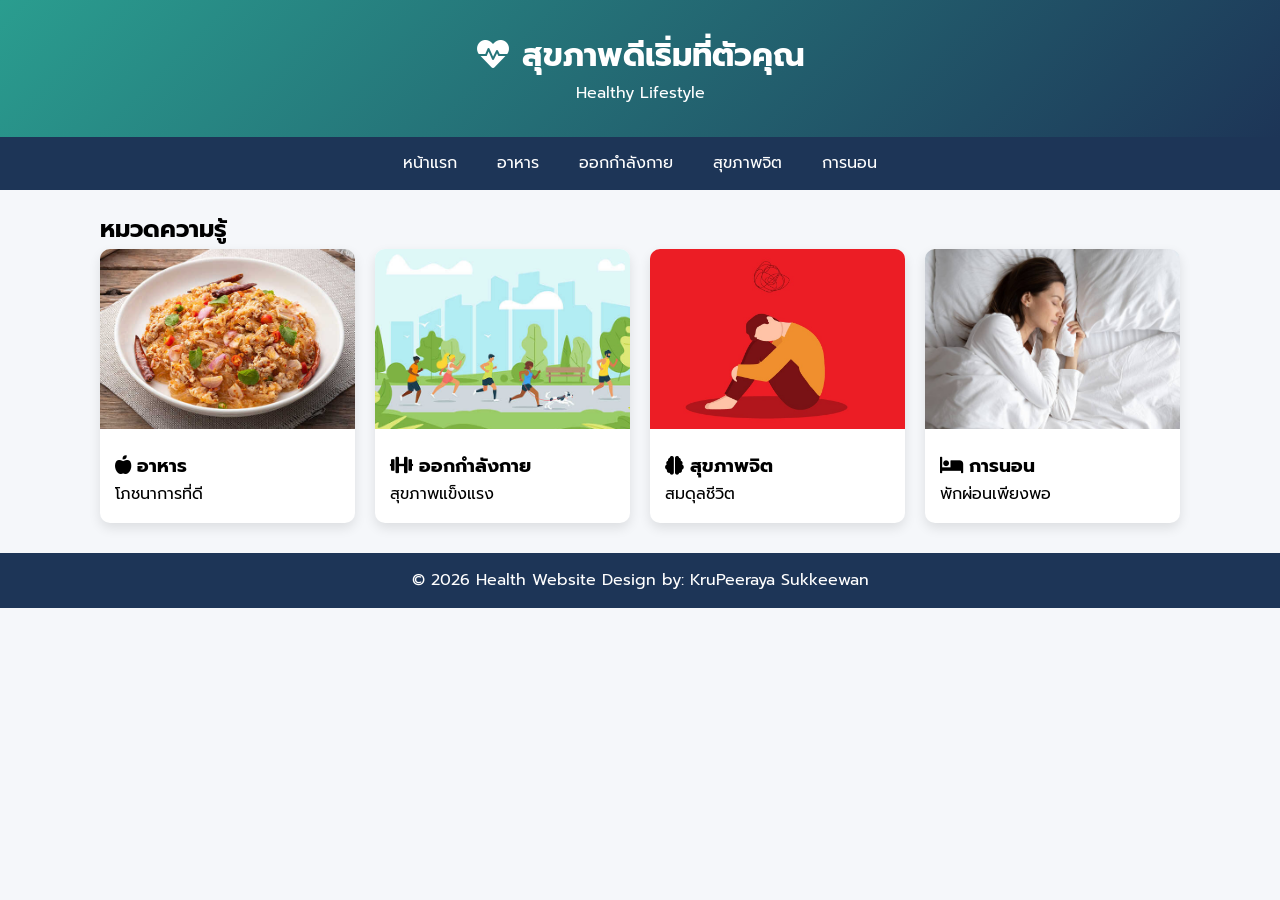
<file: index.html>
<!DOCTYPE html>
<html lang="th">

<head>
    <meta charset="UTF-8">
    <title>Health Website</title>

    <link href="https://fonts.googleapis.com/css2?family=Prompt&display=swap" rel="stylesheet">
    <link rel="stylesheet" href="style.css">
    <link rel="stylesheet" href="https://cdnjs.cloudflare.com/ajax/libs/font-awesome/6.0.0/css/all.min.css">

</head>

<body>

    <header>
        <h1><i class="fa-solid fa-heart-pulse"></i> สุขภาพดีเริ่มที่ตัวคุณ</h1>
        <p>Healthy Lifestyle</p>
    </header>

    <nav>
        <a href="index.html">หน้าแรก</a>
        <a href="nutrition.html">อาหาร</a>
        <a href="exercise.html">ออกกำลังกาย</a>
        <a href="mental.html">สุขภาพจิต</a>
        <a href="sleep.html">การนอน</a>
    </nav>

    <div class="container">
        <h2>หมวดความรู้</h2>

        <div class="grid">

            <div class="card">
                <a href="nutrition.html"> <img src="img/P1.jpg"> </a>
                <div class="card-content">
                    <h3><i class="fa-solid fa-apple-whole"></i> อาหาร</h3>
                    <p>โภชนาการที่ดี</p>
                </div>
            </div>

            <div class="card">
                <a href="exercise.html"> <img src="img/P2.jpg"> </a>
                <div class="card-content">
                    <h3><i class="fa-solid fa-dumbbell"></i> ออกกำลังกาย</h3>
                    <p>สุขภาพแข็งแรง</p>
                </div>
            </div>

            <div class="card">
                <a href="mental.html"> <img src="img/p3.jpeg"> </a>
                <div class="card-content">
                    <h3><i class="fa-solid fa-brain"></i> สุขภาพจิต</h3>
                    <p>สมดุลชีวิต</p>
                </div>
            </div>

            <div class="card">
                <a href="sleep.html"> <img src="img/P4.jpg"></a>
                <div class="card-content">
                    <h3><i class="fa-solid fa-bed"></i> การนอน</h3>
                    <p>พักผ่อนเพียงพอ</p>
                </div>
            </div>

        </div>
    </div>

    <footer>© 2026 Health Website Design by: KruPeeraya Sukkeewan </footer>

</body>

</html>
</file>
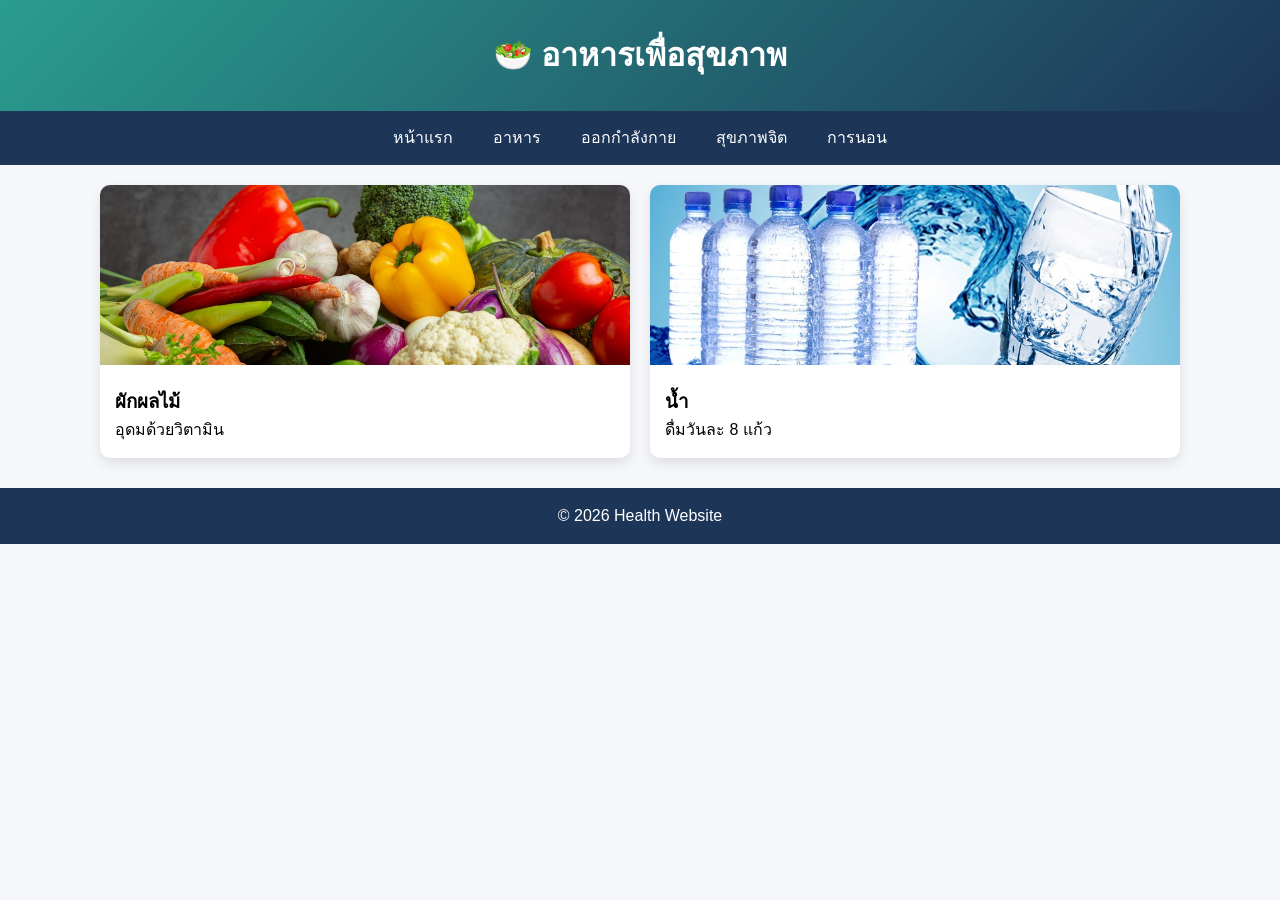
<file: nutrition.html>
<!DOCTYPE html>
<html lang="th">

<head>
    <meta charset="UTF-8">
    <title>อาหารเพื่อสุขภาพ</title>
    <link rel="stylesheet" href="style.css">
</head>

<body>

    <header>
        <h1>🥗 อาหารเพื่อสุขภาพ</h1>
    </header>

    <nav>
        <a href="index.html">หน้าแรก</a>
        <a href="nutrition.html">อาหาร</a>
        <a href="exercise.html">ออกกำลังกาย</a>
        <a href="mental.html">สุขภาพจิต</a>
        <a href="sleep.html">การนอน</a>
    </nav>

    <div class="container">
        <div class="grid">

            <div class="card">
                <img src="img/v1.jpg">
                <div class="card-content">
                    <h3>ผักผลไม้</h3>
                    <p>อุดมด้วยวิตามิน</p>
                </div>
            </div>

            <div class="card">
                <img src="img/0jtiya.jpg">
                <div class="card-content">
                    <h3>น้ำ</h3>
                    <p>ดื่มวันละ 8 แก้ว</p>
                </div>
            </div>

        </div>
    </div>

    <footer>© 2026 Health Website</footer>

</body>

</html>
</file>
<file: style.css>
* {
    margin: 0;
    padding: 0;
    box-sizing: border-box;
}

body {
    font-family: 'Prompt', sans-serif;
    background: #f5f7fa;
    line-height: 1.6;
}

/* HEADER */
header {
    background: linear-gradient(135deg, #2a9d8f, #1d3557);
    color: white;
    padding: 30px;
    text-align: center;
}

/* NAV */
nav {
    display: flex;
    justify-content: center;
    flex-wrap: wrap;
    background: #1d3557;
}

nav a {
    color: white;
    padding: 14px 20px;
    text-decoration: none;
}

nav a:hover {
    background: #2a9d8f;
}


/* CONTAINER */
.container {
    max-width: 1100px;
    margin: 10px auto 0;
    padding: 10px;
}

/* GRID */
.grid {
    display: grid;
    grid-template-columns: repeat(auto-fit, minmax(250px, 1fr));
    gap: 20px;
}

/* CARD */
.card {
    background: white;
    border-radius: 10px;
    overflow: hidden;
    box-shadow: 0 5px 12px rgba(0, 0, 0, 0.1);
    transition: 0.3s;
}

.card:hover {
    transform: translateY(-5px);
}

.card img {
    width: 100%;
    height: 180px;
    object-fit: cover;
}

.card-content {
    padding: 15px;
}

/* FOOTER */
footer {
    background: #1d3557;
    color: white;
    text-align: center;
    padding: 15px;
    margin-top: 20px;
}

/* RESPONSIVE */
@media(max-width: 768px) {
    .hero {
        height: 200px;
        font-size: 1.5rem;
    }
}
</file>
